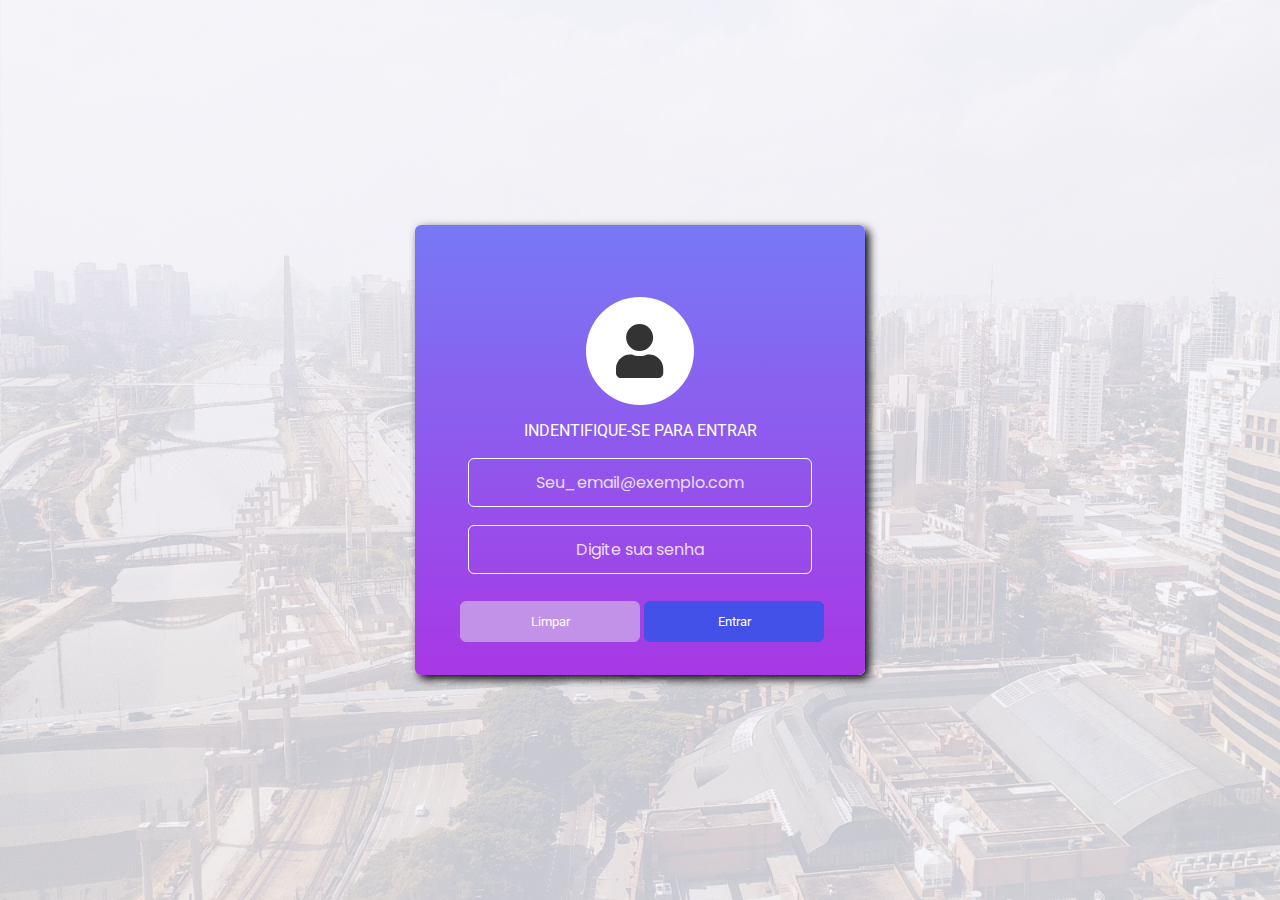
<file: index.html>
<!DOCTYPE html>
<html lang="pt_BR">
<head>
    <meta charset="UTF-8">
    <meta http-equiv="X-UA-Compatible" content="IE=edge">
    <meta name="viewport" content="width=device-width, initial-scale=1.0">
    <title> Index  | Projeto Web Standards</title>
    <link rel="stylesheet" type="text/css" href="css/style.css">
    <link rel="stylesheet" type="text/css" href="assets/fontawesome/css/all.min.css">
</head>
<body>
    <nav id="backgroundImage"> <!-- = Navigation = -->
    <div id="conteudo">
        <div class="imageUsuario">
            <i class="fas fa-user"> </i> <!--Icon-->

        </div>
        <div>
            <!-- IMAGEM DO USUARIO -->
        </div>

        <P>Indentifique-se para entrar</P>

        <div class="grupoLogin">
            <input type="text" name="login" placeholder="Seu_email@exemplo.com"> 
        </div>

        <div class="grupoSenha">
            <input type="password" name="senha" placeholder="Digite sua senha">
        </div> 

        <div class="grupoBotoes">
            <input class="botaoPadrao botaoLimpar" type="button" value="Limpar" onclick="limparLogin()">
            <input class="botaoPadrao botaoEntrar" type="button" value="Entrar" onclick="Login()">
        </div>
    </div>
    </nav>
</body>
    <script type="text/javascript" src="js/script.js"></script>
    <script type="text/javascript" src="assets/fontawesome/js/all.min.js"></script>
</html>
</file>
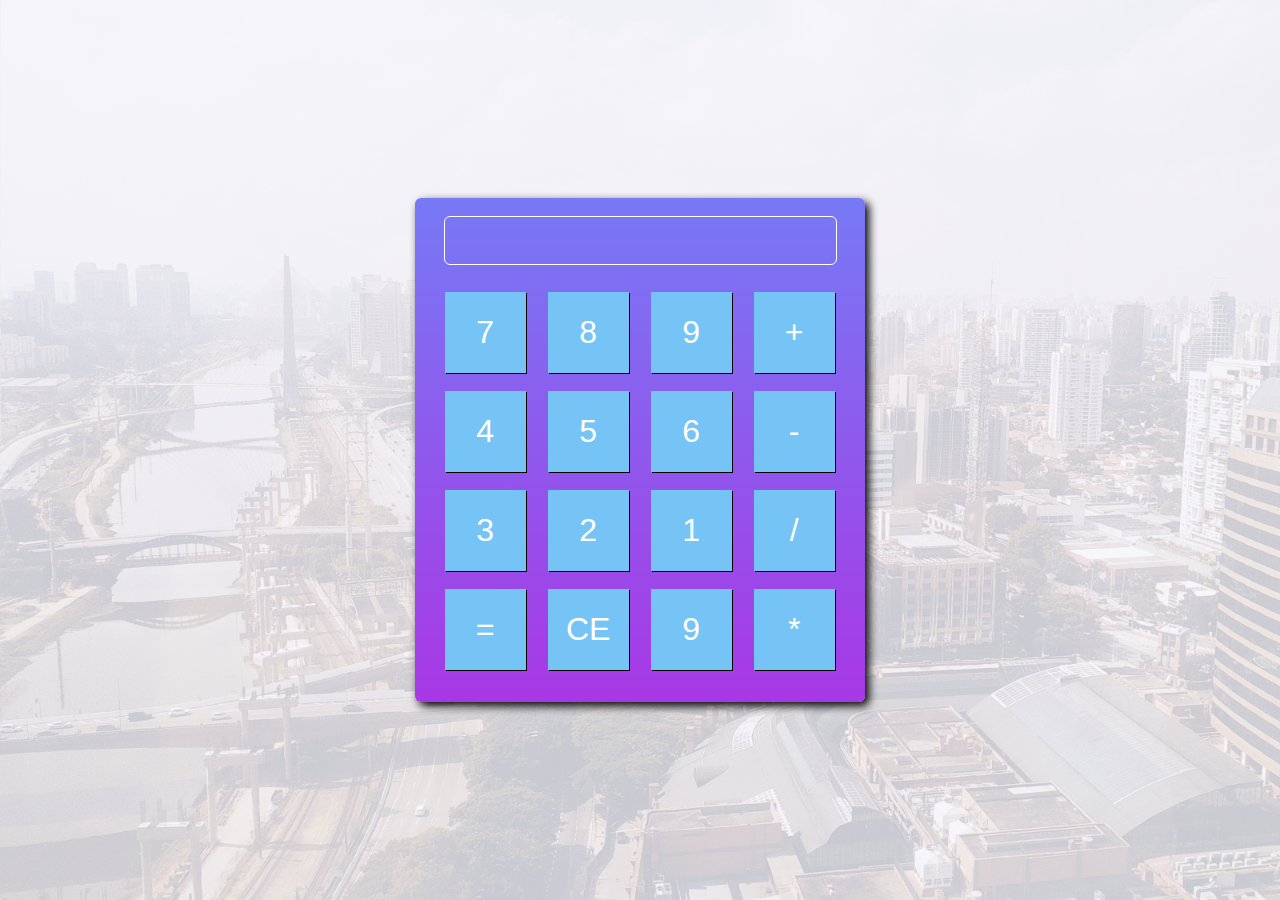
<file: calculadora.html>
<!DOCTYPE html>
<html lang="pt_BR">
<head>
    <meta charset="UTF-8">
    <meta http-equiv="X-UA-Compatible" content="IE=edge">
    <meta name="viewport" content="width=device-width, initial-scale=1.0">
    <title> Index  | Projeto Web Standards</title>
    <link rel="stylesheet" type="text/css" href="../css/style.css">
    <link rel="stylesheet" type="text/css" href="../assets/fontawesome/css/all.min.css">
</head>
<body>
    <nav id="backgroundImage"> <!-- = Navigation = -->
    <div id="conteudo" class="conteudoCalculadora">
        <div class="grupoVisorCalculadora">
            <input class="inputVisorCalculadora" type="text" name="visorCalculadora">
        </div>

        <div class="grupoBotoesCalculadora">
            <input class="botaoCalculadora"  type="button" value="7">
            <input class="botaoCalculadora" type="button" value="8"> 
            <input class="botaoCalculadora" type="button" value="9"> 
            <input class="botaoCalculadora" type="button" value="+"> 
        </div>
        <div class="grupoBotoesCalculadora">
            <input class="botaoCalculadora"  type="button" value="4">
            <input class="botaoCalculadora" type="button" value="5"> 
            <input class="botaoCalculadora" type="button" value="6"> 
            <input class="botaoCalculadora" type="button" value="-"> 
        </div>
        <div class="grupoBotoesCalculadora">
            <input class="botaoCalculadora"  type="button" value="3">
            <input class="botaoCalculadora" type="button" value="2"> 
            <input class="botaoCalculadora" type="button" value="1"> 
            <input class="botaoCalculadora" type="button" value="/"> 
        </div>
        <div class="grupoBotoesCalculadora">
            <input class="botaoCalculadora" type="button" value="=">
            <input class="botaoCalculadora" type="button" value="CE"> 
            <input class="botaoCalculadora" type="button" value="9"> 
            <input class="botaoCalculadora" type="button" value="*"> 
        </div>
    </div>
    </nav>
</body>
    <script type="text/javascript" src="../js/script.js"></script>
    <script type="text/javascript" src="../assets/fontawesome/js/all.min.js"></script>
</html>
</file>
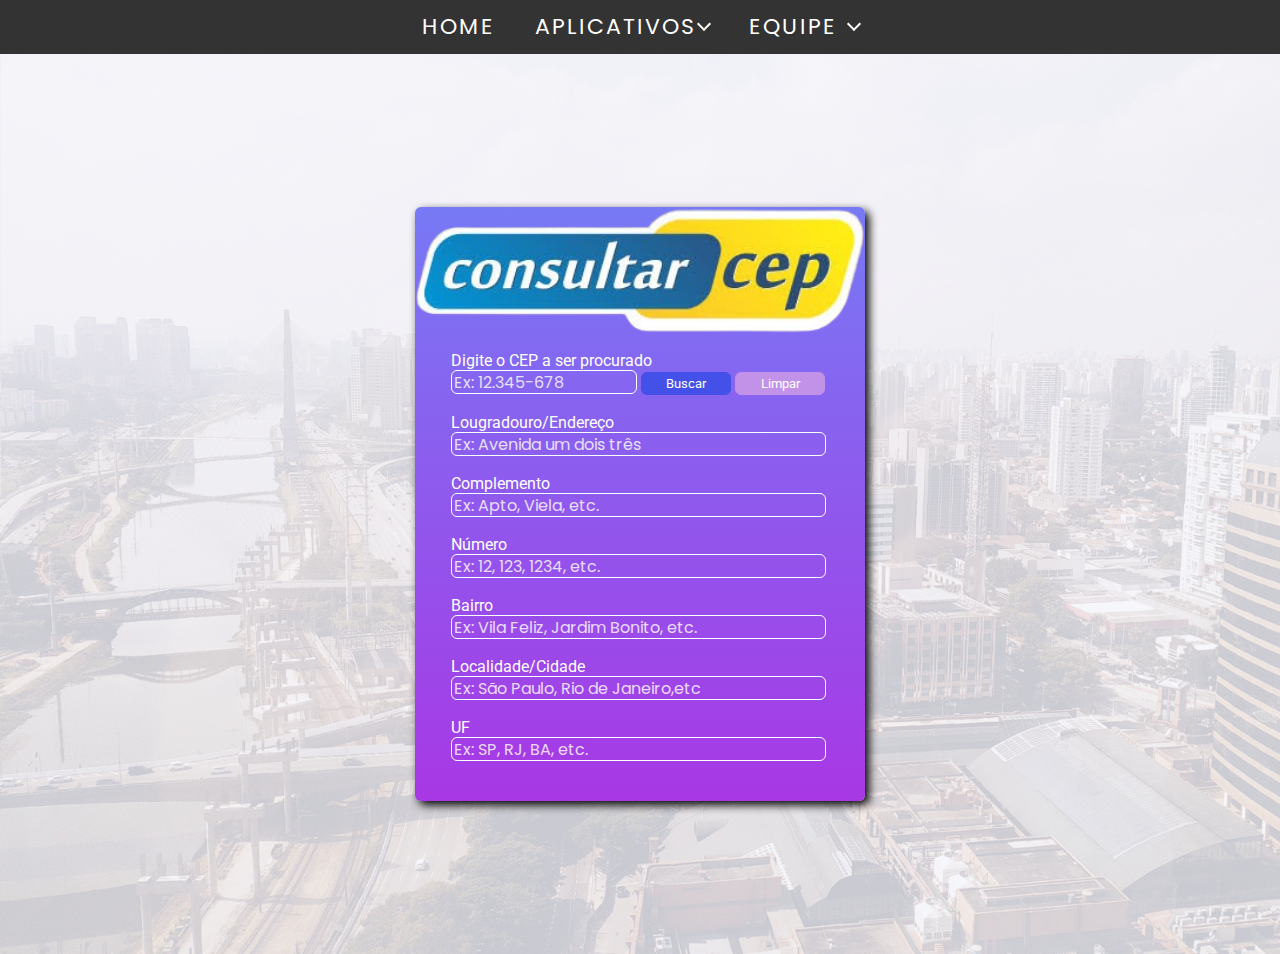
<file: paginas/buscacepviacep.html>
<!DOCTYPE html>
<html lang="pt_BR">
<head>
    <meta charset="UTF-8">
    <meta http-equiv="X-UA-Compatible" content="IE=edge">
    <meta name="viewport" content="width=device-width, initial-scale=1.0">
    <title>BuscaCep Correios</title>
    <link rel="stylesheet" type="text/css" href="../css/style.css">
    <link rel="stylesheet" type="text/css" href="../css/menu.css">
    <link rel="stylesheet" type="text/css" href="../assets/fontawesome/css/all.min.css">
</head>
<body>
    <div id="cssmenu">
        <ul>
            <li ><span><a href="principal.html">Home</a></span></li>

            <li>
                <span>Aplicativos<i class="arrow"></i></span>
                <div class="dropdown">
                    <div class="dropdownItens">
                        <a href="calculadora.html"> Calculadora</a>
                        <a href="buscacepviacep.html"> Busca CEP (REST)</a>
                    </div>
                </div>
            </li> 

            <li>
                <span>Equipe <i class="arrow"></i></span>
                <div class="dropdown">
                    <div class="dropdownItens">
                        <a href="#"> Jardel Gomes</a>
                        <a href="#"> Jamshaid Jamili</a>
                        <a href="#"> José Lucas</a>
                        <a href="#"> Rafael Grisi</a>
                    </div>
                </div>
               
            </li>

        </ul>

    </div>
    <nav id="backgroundImage">
    <div id="conteudoCepCorreio" >
        <div class="imagemCorreio"> 

        </div>

        <p>Digite o CEP a ser procurado</p>

            <input  type="text" class="textCorreio textCep inputCEP" name="cep" placeholder="Ex: 12.345-678">
            <input class="botaoPadrao botaoPadraoCorreios botaoEntrar" type="button" name="BuscarCepCorreio" value="Buscar" onclick="BuscarCep()">
            <input class="botaoPadrao botaoPadraoCorreios botaoLimpar" type="button" name="LimparCorreio" value="Limpar" onclick="LimparCep()">
            <br>
        
        <p>Lougradouro/Endereço</p>
        <div class="EnderecoCorreio">
            <input  type="text" class="textCorreio inputLogradouro" name="EnderecoCorreio" placeholder="Ex: Avenida um dois três">
        </div>
        <p>Complemento</p>
        <div class="ComplementoCorreio">
            <input  type="text" class="textCorreio inputComplemento" name="ComplementoCorreio" placeholder="Ex: Apto, Viela, etc.">
        </div>
        <p>Número</p>
        <div class="NumeroCorreio">
            <input  type="text" class="textCorreio inputNumero" name="NumeroCorreio" placeholder="Ex: 12, 123, 1234, etc.">
        </div>
        <p>Bairro</p>
        <div class="BairroCorreio">
            <input  type="text" class="textCorreio inputBairro" name="BairroCorreio" placeholder="Ex: Vila Feliz, Jardim Bonito, etc.">
        </div>
        <p>Localidade/Cidade</p>
        <div class="BairroCorreio">
            <input  type="text" class="textCorreio inputLocalidade" name="CidadeCorreio" placeholder="Ex: São Paulo, Rio de Janeiro,etc">
        </div>
        <p>UF</p>
        <div class="BairroCorreio">
            <input  type="text" class="textCorreio inputUF" name="UFCorreio" placeholder="Ex: SP, RJ, BA, etc.">
        </div>

    </div>
    </nav>

    <div id="loading">
        <img src="../images/loading.webp" alt="carregando">
        <p>Carregando...</p>
    </div>
    
</body>
        <script type="text/javascript" src="../js/script.js"></script>
        <script type="text/javascript" src="../js/buscacep.js"></script>
        <script type="text/javascript" src="../assets/fontawesome/js/all.min.js"></script>
</html>
</file>
<file: css/style.css>
@font-face {
    font-family: "Poppins-Regular";
    src:
        local("Poppins-Regular"),
        url("../assets/fonts/poppins-regular/Poppins-Regular.ttf") format("truetype"),
        url("../assets/fonts/poppins-regular/Poppins-Regular.woff") format("woff"),
        url("../assets/fonts/poppins-regular/Poppins-Regular.woff2") format("woff2");

}

@font-face {
    font-family: "Roboto-Regular";
    src: 
        local("Roboto-Regular"),
        url("../assets/fonts/roboto-regular/Roboto-Regular.ttf") format("truetype"),
        url("../assets/fonts/roboto-regular/Roboto-Regular.woff") format("woff"),
        url("../assets/fonts/roboto-regular/Roboto-Regular.woff2") format("woff2");
}

body{
    margin: 0 0;
    font-family: "Roboto-Regular";
}

#backgroundImage{
    background-image : url("../images/background.jpg");
    width: 100%;
    height: 100vh;
    position: relative;
    background-size: cover;
    display: grid;
    place-items: center;
    z-index: 1;
}

#backgroundImage::after{
    content: '';
    background-color: ghostwhite;
    position: absolute;
    width: 100%;
    height: 100%;
    top: 0;
    left: 0;
    opacity: 0.8;
    z-index: -1;
}

nav img{
    width: 80vh;
    opacity: 0.7;

}

#conteudo{
    width: 50vh;
    height: 50vh;
    border-radius: 6px;
    background: rgb(119, 121, 245);
    background: linear-gradient(180deg, rgba(119, 121, 245,1) 0%, rgba(168,56,229,1) 100%) ;
    box-shadow: 4px 4px 10px 0px 
}

#conteudo p{
    text-transform: uppercase;
    text-align: center;
    color: #fff;
    
}

#conteudoCepCorreio{
    width: 50vh;
    height: 66vh;
    border-radius: 6px;
    background: rgb(119, 121, 245);
    background: linear-gradient(180deg, rgba(119, 121, 245,1) 0%, rgba(168,56,229,1) 100%) ;
    box-shadow: 4px 4px 10px 0px 
}

#conteudoCepCorreio p{
    text-transform: none;
    margin: 2vh 2vh 0vh 4vh;
    color: #fff;
}

.imageUsuario{
    font-size: 6vh;
    color: #333333;
    margin: 8vh auto auto auto;
    display: flex
;
    align-items: center;
    justify-content: center;
    background-color: #FFF;
    width: 12vh;
    height: 12vh;
    border-radius: 50%;
}

input[type="text"], input[type="password"], input[type="number"]{
    font-family: "Poppins-Regular";
    color: #000000;
    font-size: 16px;
    display: block;
    width: 75%;
    border-radius: 6px;
    background: transparent;
    margin: 2vh auto;
    border: 1px solid #fff;
    text-align: center;
    height: 45px; /**/
    text-decoration: none;
}

input[type="number"]::-webkit-inner-spin-button{
    -webkit-appearance: none;
}
input[type="number"]{
    -moz-appearance: textfield;
    appearance: textfield;
}



input[type="text"]:hover, input[type="password"]:hover{
    background-color: ghostwhite;
}

input[type="text"]::placeholder, input[type="password"]::placeholder{
    color: #fff;
    opacity: 0.8;
}

input[type="text"]:hover::placeholder, input[type="password"]:hover::placeholder{
    color:#000000;
}

.grupoBotoes{
    margin: 3vh 4vh 0 5vh;
}

.botaoPadrao{
    font-family: "Roboto-Regular";
    color: #000000;
    border-color: #FFF;
    text-align: center;
    width: 20vh;
    border-radius: 6px ;
    border: 1px solid transparent;
    padding: 0.75rem 0.75rem;

}

.botaoPadrao:hover{
    background-color: ghostwhite;
    border-color: #b3b3b3;
    opacity: 0.8;
}

.botaoLimpar{
    background-color: #c291e8;
    border-color: #c291e8;
    color: #FFF;
}

.botaoLimpar:hover{
    background-color: #422a91;
    border-color: #422a91;
}

.botaoEntrar{
    background-color: #4351e8;
    border-color: #4351e8;
    color: #fff;
}

.botaoEntrar:hover{
    background-color: #212873;
    border-color: #212873;
}


.textCorreio{
    font-family: "Poppins-Regular";
    color: #000000;
    font-size: 16px;
    display: block;
    width: 82% !important;
    border-radius: 6px;
    background: transparent;
    margin: 0vh 0vh 0vh 4vh !important;
    border: 1px solid #fff;
    text-align: left !important;
    height: 20px !important;
}

.textCorreio :hover{
    background-color: ghostwhite;
}

.textCorreio ::placeholder{
    color: #fff;
    opacity: 0.8;

}

.textCorreio :hover::placeholder{
    color:#000000;
}

.textCep{
    width: 40% !important;  
}

.imagemCorreio{
    background-image : url("../images/consultar_cep_viacep-removebg-preview.png");
    width: 100%;
    height: 14vh;
    position: relative;
    background-size: cover;
    display: grid;
    place-items: center;
    z-index: 1;
    


}

.botaoPadraoCorreios{
    width: 10vh;
    padding: 0.2rem 0.9rem;
}

.textCorreio {
    display: inline !important;
}




/** INICIO - CONTEUDO CALCULADORA **/

.botaoCalculadora{
    color: #ffffff;
    width: 9vh;
    height: 9vh;
    background-color: #76c4f5;
    border: 1px solid #76c4f5;
    margin: 1vh;
    box-shadow: 1px 1px #000;
    font-size: xx-large;
}

.botaoCalculadora:hover{
    background-color: #5995ba;
    border: 1px solid #5995ba;
}

.conteudoCalculadora{
    height: 56vh !important;
}

.grupoBotoesCalculadora{
    padding: 0 2.3vh;  
}

.inputVisorCalculadora{
    width: 86% !important;
    text-align: right !important;
    font-size: xx-large !important;
    color: #fff !important;
    padding: auto 0.5vh !important;
}


/** FIM - CONTEUDO CALCULADORA **/

/* CONTEUDO - CARREGAMENTO */

#loading{
    display: none;
    position: absolute;
    width: 100%;
    top: 0;
    z-index: 1;
    background-color: #333333;
    opacity: 0.9;
    height: 100%;
}

#loading img{
    max-width: 12vh;
    margin-top: 20%;
    margin-left: auto;
    margin-right: auto;
    display: block;
}

#loading p{
    text-align: center;
    color: #ffffff;
}

/* FIM - CONTEUDO - CARREGANDO */
</file>
<file: css/menu.css>
@font-face {
    font-family: "Poppins-Regular";
    src:
        local("Poppins-Regular"),
        url("../assets/fonts/poppins-regular/Poppins-Regular.ttf") format("truetype"),
        url("../assets/fonts/poppins-regular/Poppins-Regular.woff") format("woff"),
        url("../assets/fonts/poppins-regular/Poppins-Regular.woff2") format("woff2");

}

@font-face {
    font-family: "Roboto-Regular";
    src: 
        local("Roboto-Regular"),
        url("../assets/fonts/roboto-regular/Roboto-Regular.ttf") format("truetype"),
        url("../assets/fonts/roboto-regular/Roboto-Regular.woff") format("woff"),
        url("../assets/fonts/roboto-regular/Roboto-Regular.woff2") format("woff2");
}

#cssmenu{
    width: auto;
    display: block;
    text-align: center;
    font-family: "Poppins-Regular";
    line-height: 1.2;
}

#cssmenu ul{
    width: auto;
    display: block;
    font-size: 0;
    text-align: center;
    background-color: #333333;
    color: #eeeeee;
    border: transparent1;
    margin: 0;
    padding: 0;
    list-style: nome;
    position: relative;
    z-index: 999999990;
    border: 3px;
}

#cssmenu li{
    display: inline-block;
    position: relative;
    margin: 0;
    padding: 0;
}

/* INICIO - TOP LEVEL ELEMENTS / ELEMENTOS PRINCIPAIS DO MENU */

#cssmenu > ul > li > span, #cssmenu > ul > li >  a{
    font-size: 22px;
    color: #ffffff !important;
    text-transform: uppercase;
    text-decoration: none;
    font-weight: 400;
    padding: 14px 20px;
    letter-spacing: 2px;
    display: block;
    position: relative;
    transition: all 0.3s;
}
#cssmenu li a{
    color: #ffffff;
    animation: none;
    text-decoration: none;
}

#cssmenu li:hover > span, #cssmenu li:hover > a{
    color: #333333;
    background-color: #f3f3f3;
}



/* FIM - ELEMENTOS PRINCIPAIS DO MENU */



/* INICIO - ELEMENTOS DO MENU DROP-DOWN */
#cssmenu .dropdown{
    text-align: left;
    font-family: "Roboto-Regular";
    background-color: #f3f3f3;
    color: #333333;
    border: none;
    position: absolute;
    box-shadow: 0 4px 8px rgba(0, 0, 0, 0.3);
    display: block;
    opacity: 0;
    cursor: default;
}

#cssmenu .dropdown li{
    display: block;
}

#cssmenu .dropdown li > span, #cssmenu .dropdown li > a, #cssmenu .dropdownItens a{
    font-size: 14px;
    font-weight: 400;
    font-family: inherit;
    margin: 0;
    padding: 8px 20px;
    display: block;
    color: inherit;
    text-decoration: none;

}

#cssmenu .dropdown li:hover > span, #cssmenu .dropdown  li:hover > a{
    color: #333333;
    background-color: #DDDDDD;

}

#cssmenu li:hover > .dropdown{
    display: block;
    opacity: 1;
    z-index: 1;


}


#cssmenu .dropdown li > .dropdown{
    left: 100%;
    right: auto;
}

#cssmenu div.dropdown{
    min-width: 23vh;

    text-align: center;
}

#cssmenu .dropdownItens{
    margin: 20px;
    vertical-align: top;
    width: auto;
    min-width: 24vh;
    display: block;
}

#cssmenu .dropdownItens a:hover{
    color: #333333;
    text-decoration: underline;
    transition: color 0.2s ;
}



/* FIM - ELEMENTOS DO MENU DROP-DOWN */




/*INICIO - FLECHA PARA BAIXO*/

#cssmenu .arrow{
    color: inherit;
    border-style: solid;
    border-width: 2px 2px 0 0;
    padding: 4px;
    transform: rotate(135deg);
    margin-top: -8.5px;
    margin-left: 4px;
    position: relative;
    display: inline-block;
    width: 0;
    height: 0;
    vertical-align: middle;
    overflow: hidden;
}

#cssmenu .dropdown .arrow{
    transform: rotate(45deg);
    top: 50%;
    margin-top: -6px; 
    position: absolute;
    left: auto;
    right: 20px;
}

/*INICIO - FLECHA PARA BAIXO*/
</file>
